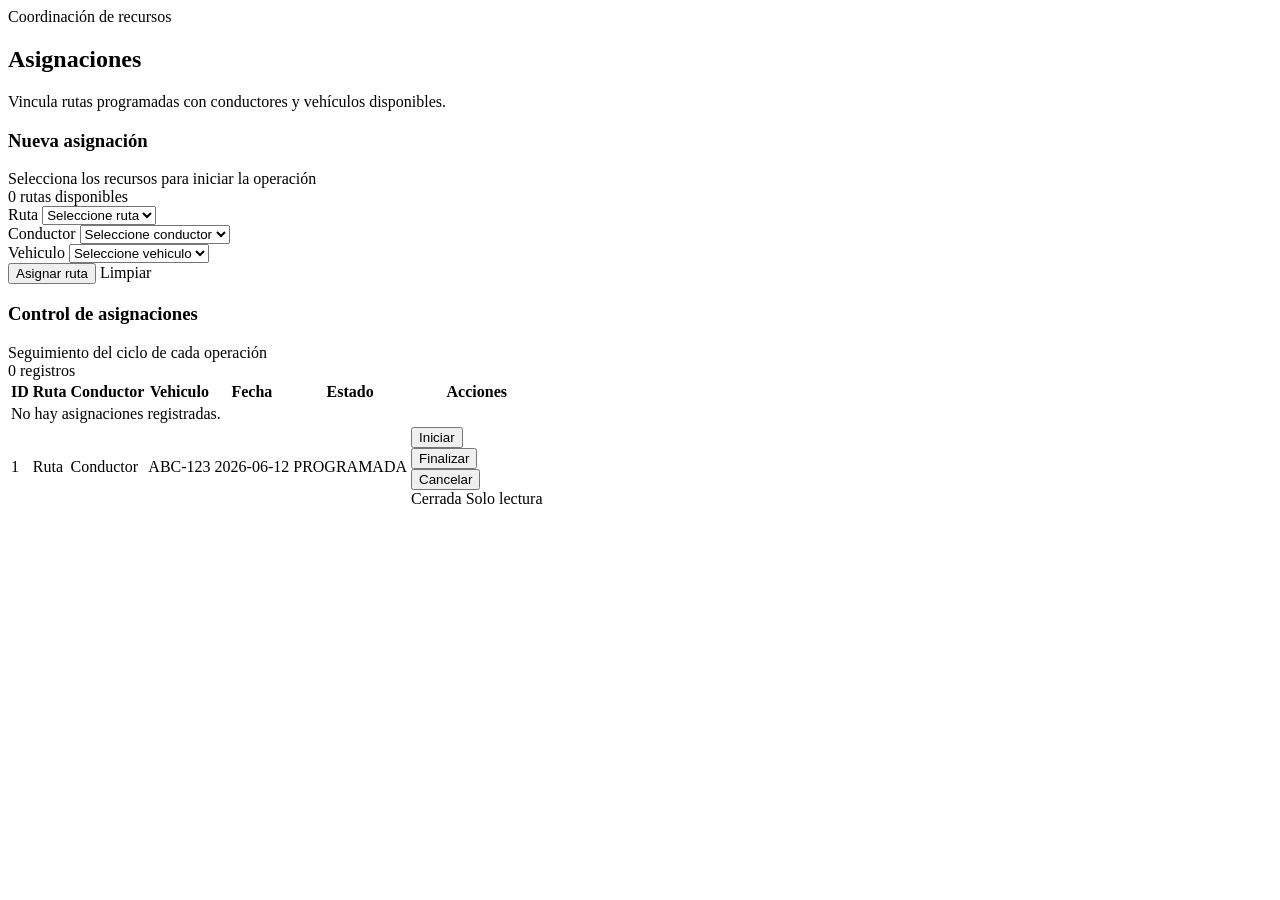
<file: src/main/resources/templates/asignaciones/index.html>
<!DOCTYPE html>
<html lang="es" xmlns:th="http://www.thymeleaf.org">
<head th:replace="~{fragments/layout :: head(${pageTitle})}"></head>
<body>
<div th:replace="~{fragments/layout :: app(${activeMenu}, ${pageTitle}, ~{::main})}">
    <main class="content-wrapper">
        <section class="page-heading">
            <div>
                <span class="page-kicker"><i class="bi bi-calendar2-check"></i> Coordinación de recursos</span>
                <h2>Asignaciones</h2>
                <p>Vincula rutas programadas con conductores y vehículos disponibles.</p>
            </div>
        </section>

        <div th:if="${success}" class="alert alert-success" th:text="${success}"></div>
        <div th:if="${error}" class="alert alert-danger" th:text="${error}"></div>

        <section class="panel-card form-panel" th:if="${rolSesion == 'ADMIN'}">
            <div class="panel-heading">
                <div><h3>Nueva asignación</h3><span>Selecciona los recursos para iniciar la operación</span></div>
                <span class="record-count" th:text="${#lists.size(rutasDisponibles)} + ' rutas disponibles'">0 rutas disponibles</span>
            </div>

            <form method="post" th:object="${asignacionForm}" th:action="@{/asignaciones}">
                <input type="hidden" th:name="${_csrf.parameterName}" th:value="${_csrf.token}">

                <div class="row g-3">
                    <div class="col-md-4">
                        <label for="idRuta" class="form-label">Ruta</label>
                        <select id="idRuta" class="form-select" th:field="*{idRuta}">
                            <option value="">Seleccione ruta</option>
                            <option th:each="ruta : ${rutasDisponibles}"
                                    th:value="${ruta.idRuta}"
                                    th:text="${ruta.origen + ' -> ' + ruta.destino + ' (' + ruta.fechaProgramada + ')'}">
                                Ruta
                            </option>
                        </select>
                    </div>
                    <div class="col-md-4">
                        <label for="idConductor" class="form-label">Conductor</label>
                        <select id="idConductor" class="form-select" th:field="*{idConductor}">
                            <option value="">Seleccione conductor</option>
                            <option th:each="conductor : ${conductoresDisponibles}"
                                    th:value="${conductor.idConductor}"
                                    th:text="${conductor.nombres + ' ' + conductor.apellidos + ' - ' + conductor.dni}">
                                Conductor
                            </option>
                        </select>
                    </div>
                    <div class="col-md-4">
                        <label for="idVehiculo" class="form-label">Vehiculo</label>
                        <select id="idVehiculo" class="form-select" th:field="*{idVehiculo}">
                            <option value="">Seleccione vehiculo</option>
                            <option th:each="vehiculo : ${vehiculosDisponibles}"
                                    th:value="${vehiculo.idVehiculo}"
                                    th:text="${vehiculo.placa + ' - ' + vehiculo.marca + ' ' + vehiculo.modelo}">
                                Vehiculo
                            </option>
                        </select>
                    </div>
                </div>

                <div class="form-actions">
                    <button type="submit" class="btn btn-primary"><i class="bi bi-calendar2-check"></i> Asignar ruta</button>
                    <a th:href="@{/asignaciones}" class="btn btn-outline-secondary"><i class="bi bi-arrow-counterclockwise"></i> Limpiar</a>
                </div>
            </form>
        </section>

        <section class="panel-card table-panel assignment-table">
            <div class="panel-heading">
                <div><h3>Control de asignaciones</h3><span>Seguimiento del ciclo de cada operación</span></div>
                <span class="record-count" th:text="${#lists.size(asignaciones)} + ' registros'">0 registros</span>
            </div>

            <div class="table-responsive">
                <table class="table align-middle">
                    <thead>
                    <tr>
                        <th>ID</th>
                        <th>Ruta</th>
                        <th>Conductor</th>
                        <th>Vehiculo</th>
                        <th>Fecha</th>
                        <th>Estado</th>
                        <th>Acciones</th>
                    </tr>
                    </thead>
                    <tbody>
                    <tr th:if="${#lists.isEmpty(asignaciones)}">
                        <td colspan="7" class="text-center text-muted py-4">No hay asignaciones registradas.</td>
                    </tr>
                    <tr th:each="asignacion : ${asignaciones}">
                        <td th:text="${asignacion.idAsignacion}">1</td>
                        <td th:text="${asignacion.ruta.origen + ' -> ' + asignacion.ruta.destino}">Ruta</td>
                        <td th:text="${asignacion.conductor.nombres + ' ' + asignacion.conductor.apellidos}">Conductor</td>
                        <td th:text="${asignacion.vehiculo.placa}">ABC-123</td>
                        <td th:text="${asignacion.fechaAsignacion}">2026-06-12</td>
                        <td>
                            <span th:class="${asignacion.estado.name() == 'PROGRAMADA' ? 'status status-warning' : (asignacion.estado.name() == 'EN_CURSO' ? 'status status-info' : (asignacion.estado.name() == 'FINALIZADA' ? 'status status-success' : 'status status-danger'))}"
                                  th:text="${asignacion.estado}">
                                PROGRAMADA
                            </span>
                        </td>
                        <td>
                            <div class="action-group">
                                <form th:if="${rolSesion == 'ADMIN' and asignacion.estado.name() == 'PROGRAMADA'}"
                                      th:action="@{/asignaciones/{id}/estado(id=${asignacion.idAsignacion})}"
                                      method="post">
                                    <input type="hidden" th:name="${_csrf.parameterName}" th:value="${_csrf.token}">
                                    <input type="hidden" name="estado" value="EN_CURSO">
                                    <button type="submit" class="btn btn-outline-primary btn-sm"><i class="bi bi-play-fill"></i> Iniciar</button>
                                </form>
                                <form th:if="${rolSesion == 'ADMIN' and asignacion.estado.name() == 'EN_CURSO'}"
                                      th:action="@{/asignaciones/{id}/estado(id=${asignacion.idAsignacion})}"
                                      method="post">
                                    <input type="hidden" th:name="${_csrf.parameterName}" th:value="${_csrf.token}">
                                    <input type="hidden" name="estado" value="FINALIZADA">
                                    <button type="submit" class="btn btn-outline-success btn-sm"><i class="bi bi-check2"></i> Finalizar</button>
                                </form>
                                <form th:if="${rolSesion == 'ADMIN' and (asignacion.estado.name() == 'PROGRAMADA' or asignacion.estado.name() == 'EN_CURSO')}"
                                      th:action="@{/asignaciones/{id}/estado(id=${asignacion.idAsignacion})}"
                                      method="post">
                                    <input type="hidden" th:name="${_csrf.parameterName}" th:value="${_csrf.token}">
                                    <input type="hidden" name="estado" value="CANCELADA">
                                    <button type="submit" class="btn btn-outline-danger btn-sm"><i class="bi bi-x"></i> Cancelar</button>
                                </form>
                                <span th:if="${asignacion.estado.name() == 'FINALIZADA' or asignacion.estado.name() == 'CANCELADA'}"
                                      class="text-muted small">
                                    Cerrada
                                </span>
                                <span th:if="${rolSesion != 'ADMIN' and (asignacion.estado.name() == 'PROGRAMADA' or asignacion.estado.name() == 'EN_CURSO')}"
                                      class="text-muted small">Solo lectura</span>
                            </div>
                        </td>
                    </tr>
                    </tbody>
                </table>
            </div>
        </section>
    </main>
</div>
</body>
</html>
</file>
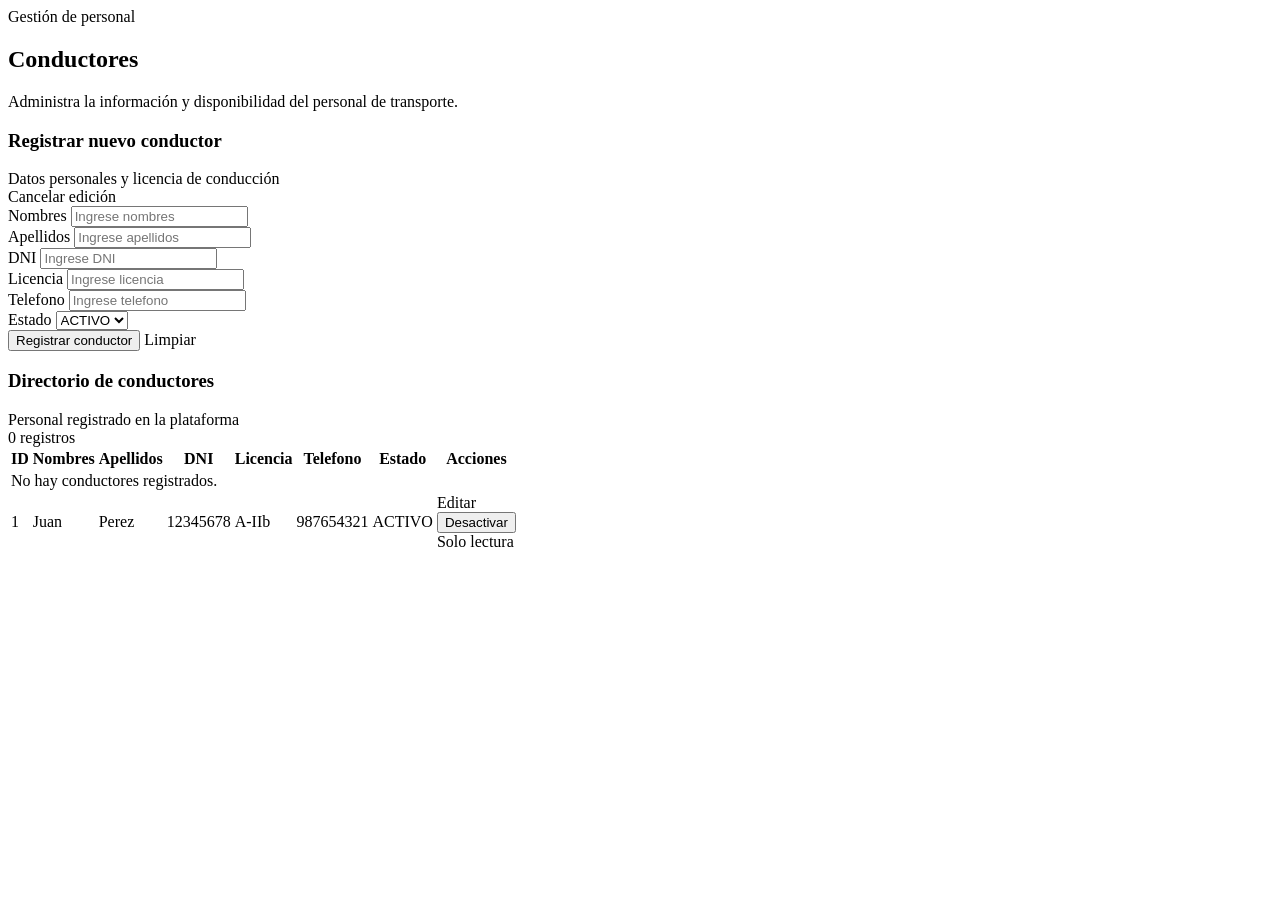
<file: src/main/resources/templates/conductores/index.html>
<!DOCTYPE html>
<html lang="es" xmlns:th="http://www.thymeleaf.org">
<head th:replace="~{fragments/layout :: head(${pageTitle})}"></head>
<body>
<div th:replace="~{fragments/layout :: app(${activeMenu}, ${pageTitle}, ~{::main})}">
    <main class="content-wrapper">
        <section class="page-heading">
            <div>
                <span class="page-kicker"><i class="bi bi-person-badge"></i> Gestión de personal</span>
                <h2>Conductores</h2>
                <p>Administra la información y disponibilidad del personal de transporte.</p>
            </div>
        </section>

        <div th:if="${success}" class="alert alert-success" th:text="${success}"></div>
        <div th:if="${error}" class="alert alert-danger" th:text="${error}"></div>

        <section class="panel-card form-panel" th:if="${rolSesion == 'ADMIN'}">
            <div class="panel-heading">
                <div>
                    <h3 th:text="${conductorForm.idConductor == null ? 'Registrar nuevo conductor' : 'Editar conductor'}">Registrar nuevo conductor</h3>
                    <span>Datos personales y licencia de conducción</span>
                </div>
                <a th:if="${conductorForm.idConductor != null}" th:href="@{/conductores}" class="btn btn-outline-secondary btn-sm">
                    <i class="bi bi-x-lg"></i> Cancelar edición
                </a>
            </div>

            <form method="post"
                  th:object="${conductorForm}"
                  th:action="${conductorForm.idConductor == null} ? @{/conductores} : @{/conductores/{id}(id=${conductorForm.idConductor})}">
                <input type="hidden" th:name="${_csrf.parameterName}" th:value="${_csrf.token}">
                <input type="hidden" th:field="*{idConductor}">

                <div class="row g-3">
                    <div class="col-md-6">
                        <label for="nombres" class="form-label">Nombres</label>
                        <input id="nombres" type="text" class="form-control" th:field="*{nombres}" placeholder="Ingrese nombres">
                    </div>
                    <div class="col-md-6">
                        <label for="apellidos" class="form-label">Apellidos</label>
                        <input id="apellidos" type="text" class="form-control" th:field="*{apellidos}" placeholder="Ingrese apellidos">
                    </div>
                    <div class="col-md-6">
                        <label for="dni" class="form-label">DNI</label>
                        <input id="dni" type="text" class="form-control" th:field="*{dni}" placeholder="Ingrese DNI">
                    </div>
                    <div class="col-md-6">
                        <label for="licencia" class="form-label">Licencia</label>
                        <input id="licencia" type="text" class="form-control" th:field="*{licencia}" placeholder="Ingrese licencia">
                    </div>
                    <div class="col-md-6">
                        <label for="telefono" class="form-label">Telefono</label>
                        <input id="telefono" type="text" class="form-control" th:field="*{telefono}" placeholder="Ingrese telefono">
                    </div>
                    <div class="col-md-6">
                        <label for="estado" class="form-label">Estado</label>
                        <select id="estado" class="form-select" th:field="*{estado}">
                            <option th:each="estadoItem : ${estados}"
                                    th:value="${estadoItem}"
                                    th:text="${estadoItem}">
                                ACTIVO
                            </option>
                        </select>
                    </div>
                </div>

                <div class="form-actions">
                    <button type="submit" class="btn btn-primary">
                        <i class="bi bi-check2-circle"></i>
                        <span th:text="${conductorForm.idConductor == null ? 'Registrar conductor' : 'Guardar cambios'}">
                            Registrar conductor
                        </span>
                    </button>
                    <a th:href="@{/conductores}" class="btn btn-outline-secondary"><i class="bi bi-arrow-counterclockwise"></i> Limpiar</a>
                </div>
            </form>
        </section>

        <section class="panel-card table-panel">
            <div class="panel-heading">
                <div><h3>Directorio de conductores</h3><span>Personal registrado en la plataforma</span></div>
                <span class="record-count" th:text="${#lists.size(conductores)} + ' registros'">0 registros</span>
            </div>

            <div class="table-responsive">
                <table class="table align-middle">
                    <thead>
                    <tr>
                        <th>ID</th>
                        <th>Nombres</th>
                        <th>Apellidos</th>
                        <th>DNI</th>
                        <th>Licencia</th>
                        <th>Telefono</th>
                        <th>Estado</th>
                        <th>Acciones</th>
                    </tr>
                    </thead>
                    <tbody>
                    <tr th:if="${#lists.isEmpty(conductores)}">
                        <td colspan="8" class="text-center text-muted py-4">No hay conductores registrados.</td>
                    </tr>
                    <tr th:each="conductor : ${conductores}">
                        <td th:text="${conductor.idConductor}">1</td>
                        <td th:text="${conductor.nombres}">Juan</td>
                        <td th:text="${conductor.apellidos}">Perez</td>
                        <td th:text="${conductor.dni}">12345678</td>
                        <td th:text="${conductor.licencia}">A-IIb</td>
                        <td th:text="${conductor.telefono ?: '-'}">987654321</td>
                        <td>
                            <span th:class="${conductor.estado.name() == 'ACTIVO' ? 'status status-success' : 'status status-danger'}"
                                  th:text="${conductor.estado}">
                                ACTIVO
                            </span>
                        </td>
                        <td>
                            <div class="action-group" th:if="${rolSesion == 'ADMIN'}">
                                <a th:href="@{/conductores/{id}/editar(id=${conductor.idConductor})}" class="btn btn-outline-primary btn-sm">
                                    <i class="bi bi-pencil"></i> Editar
                                </a>
                                <form th:action="@{/conductores/{id}/estado(id=${conductor.idConductor})}" method="post">
                                    <input type="hidden" th:name="${_csrf.parameterName}" th:value="${_csrf.token}">
                                    <input type="hidden"
                                           name="estado"
                                           th:value="${conductor.estado.name() == 'ACTIVO' ? 'INACTIVO' : 'ACTIVO'}">
                                    <button type="submit"
                                            th:class="${conductor.estado.name() == 'ACTIVO' ? 'btn btn-outline-danger btn-sm' : 'btn btn-outline-success btn-sm'}"
                                            th:text="${conductor.estado.name() == 'ACTIVO' ? 'Desactivar' : 'Activar'}">
                                        Desactivar
                                    </button>
                                </form>
                            </div>
                            <span th:unless="${rolSesion == 'ADMIN'}" class="text-muted">Solo lectura</span>
                        </td>
                    </tr>
                    </tbody>
                </table>
            </div>
        </section>
    </main>
</div>
</body>
</html>
</file>
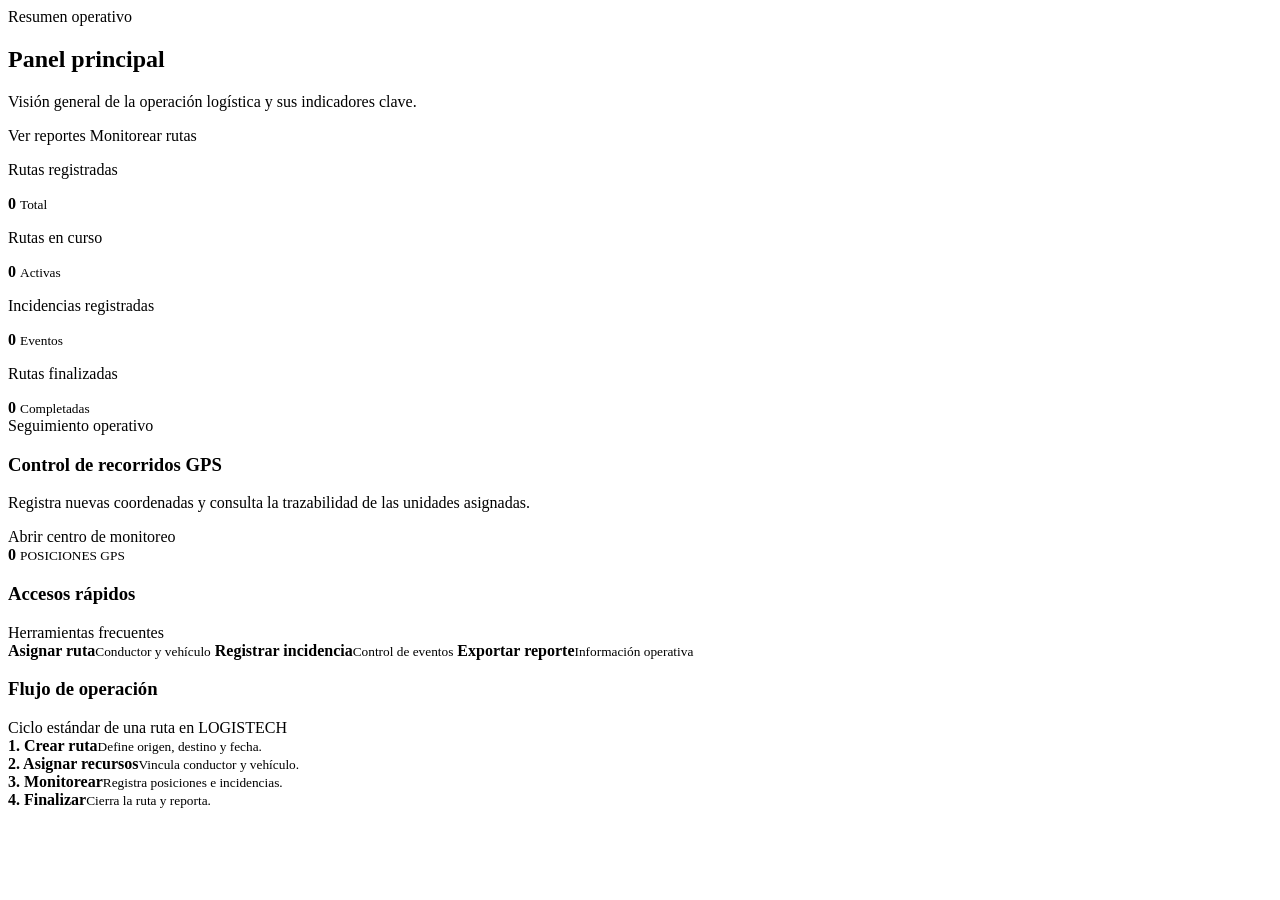
<file: src/main/resources/templates/dashboard/index.html>
<!DOCTYPE html>
<html lang="es" xmlns:th="http://www.thymeleaf.org">
<head th:replace="~{fragments/layout :: head(${pageTitle})}"></head>
<body>
<div th:replace="~{fragments/layout :: app(${activeMenu}, ${pageTitle}, ~{::main})}">
    <main class="content-wrapper">
        <section class="page-heading">
            <div>
                <span class="page-kicker"><i class="bi bi-grid-1x2-fill"></i> Resumen operativo</span>
                <h2>Panel principal</h2>
                <p>Visión general de la operación logística y sus indicadores clave.</p>
            </div>
            <div class="heading-actions">
                <a th:href="@{/reportes}" class="btn btn-outline-secondary"><i class="bi bi-bar-chart-line"></i> Ver reportes</a>
                <a th:href="@{/recorridos}" class="btn btn-primary"><i class="bi bi-crosshair"></i> Monitorear rutas</a>
            </div>
        </section>

        <section class="metric-grid" aria-label="Indicadores operativos">
            <article class="metric-card metric-info">
                <span class="metric-icon"><i class="bi bi-signpost-split"></i></span>
                <p>Rutas registradas</p>
                <strong th:text="${resumen.rutasRegistradas()}">0</strong>
                <small>Total</small>
            </article>
            <article class="metric-card metric-warning">
                <span class="metric-icon"><i class="bi bi-truck"></i></span>
                <p>Rutas en curso</p>
                <strong th:text="${resumen.rutasEnCurso()}">0</strong>
                <small>Activas</small>
            </article>
            <article class="metric-card metric-danger">
                <span class="metric-icon"><i class="bi bi-exclamation-triangle"></i></span>
                <p>Incidencias registradas</p>
                <strong th:text="${resumen.incidenciasRegistradas()}">0</strong>
                <small>Eventos</small>
            </article>
            <article class="metric-card metric-success">
                <span class="metric-icon"><i class="bi bi-check2-circle"></i></span>
                <p>Rutas finalizadas</p>
                <strong th:text="${resumen.rutasFinalizadas()}">0</strong>
                <small>Completadas</small>
            </article>
        </section>

        <section class="dashboard-grid">
            <article class="operations-card">
                <div class="operations-copy">
                    <span class="operations-label"><span class="live-dot"></span> Seguimiento operativo</span>
                    <h3>Control de recorridos GPS</h3>
                    <p>Registra nuevas coordenadas y consulta la trazabilidad de las unidades asignadas.</p>
                    <a th:href="@{/recorridos}" class="btn btn-light">Abrir centro de monitoreo <i class="bi bi-arrow-right"></i></a>
                </div>
                <div class="gps-counter">
                    <span><i class="bi bi-broadcast-pin"></i></span>
                    <strong th:text="${resumen.gpsRegistrados()}">0</strong>
                    <small>POSICIONES GPS</small>
                </div>
            </article>

            <article class="panel-card quick-panel">
                <div class="panel-heading">
                    <div>
                        <h3>Accesos rápidos</h3>
                        <span>Herramientas frecuentes</span>
                    </div>
                    <span class="heading-icon"><i class="bi bi-lightning-charge"></i></span>
                </div>
                <div class="quick-actions">
                    <a th:href="@{/asignaciones}"><i class="bi bi-calendar2-check"></i><span><strong>Asignar ruta</strong><small>Conductor y vehículo</small></span><i class="bi bi-chevron-right"></i></a>
                    <a th:href="@{/incidencias}"><i class="bi bi-exclamation-diamond"></i><span><strong>Registrar incidencia</strong><small>Control de eventos</small></span><i class="bi bi-chevron-right"></i></a>
                    <a th:href="@{/reportes}"><i class="bi bi-file-earmark-spreadsheet"></i><span><strong>Exportar reporte</strong><small>Información operativa</small></span><i class="bi bi-chevron-right"></i></a>
                </div>
            </article>
        </section>

        <section class="panel-card process-panel">
            <div class="panel-heading">
                <div>
                    <h3>Flujo de operación</h3>
                    <span>Ciclo estándar de una ruta en LOGISTECH</span>
                </div>
                <span class="heading-icon"><i class="bi bi-diagram-3"></i></span>
            </div>
            <div class="process-flow">
                <div><span><i class="bi bi-signpost-split"></i></span><strong>1. Crear ruta</strong><small>Define origen, destino y fecha.</small></div>
                <i class="bi bi-arrow-right process-arrow"></i>
                <div><span><i class="bi bi-person-check"></i></span><strong>2. Asignar recursos</strong><small>Vincula conductor y vehículo.</small></div>
                <i class="bi bi-arrow-right process-arrow"></i>
                <div><span><i class="bi bi-crosshair"></i></span><strong>3. Monitorear</strong><small>Registra posiciones e incidencias.</small></div>
                <i class="bi bi-arrow-right process-arrow"></i>
                <div><span><i class="bi bi-check2-circle"></i></span><strong>4. Finalizar</strong><small>Cierra la ruta y reporta.</small></div>
            </div>
        </section>
    </main>
</div>
</body>
</html>
</file>
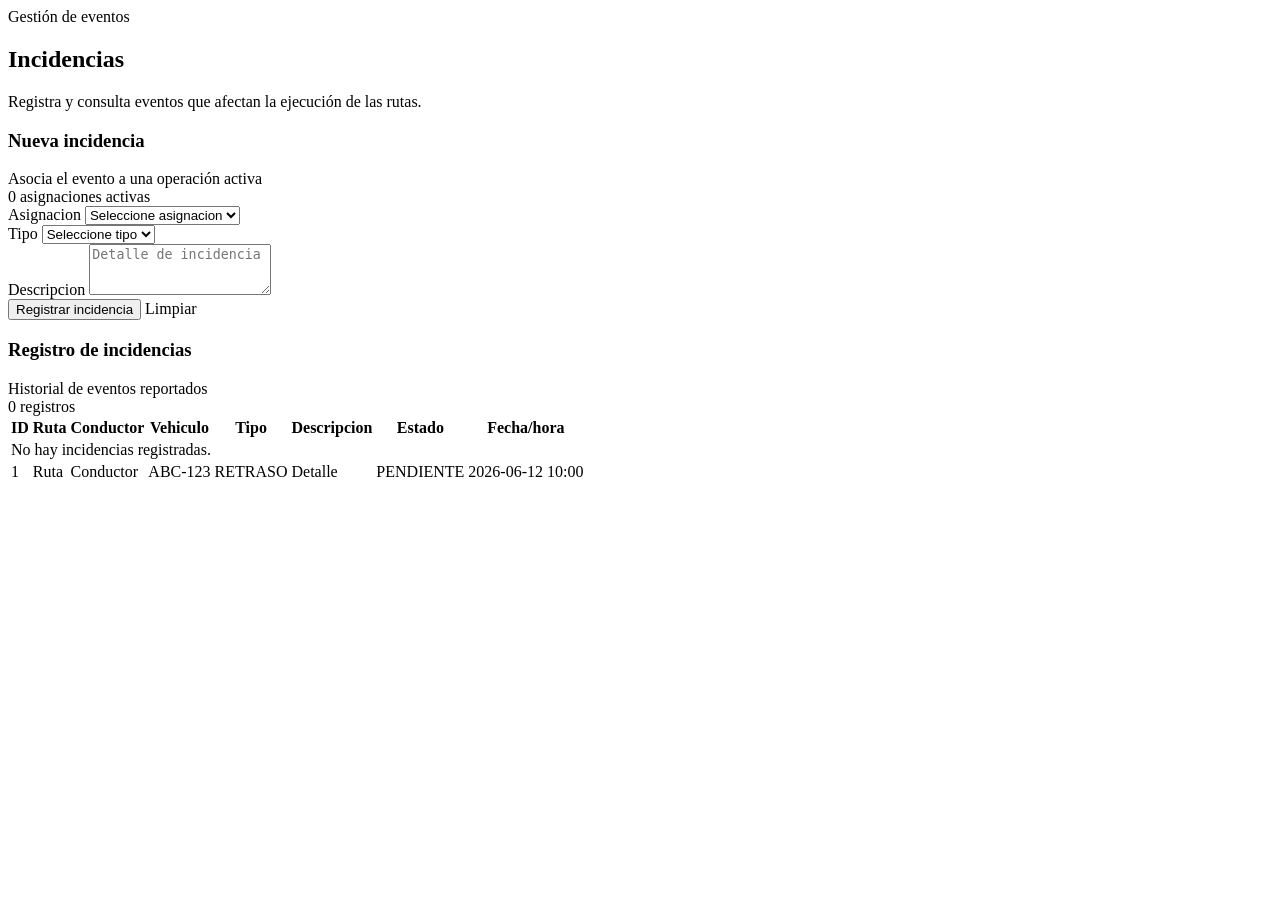
<file: src/main/resources/templates/incidencias/index.html>
<!DOCTYPE html>
<html lang="es" xmlns:th="http://www.thymeleaf.org">
<head th:replace="~{fragments/layout :: head(${pageTitle})}"></head>
<body>
<div th:replace="~{fragments/layout :: app(${activeMenu}, ${pageTitle}, ~{::main})}">
    <main class="content-wrapper">
        <section class="page-heading">
            <div>
                <span class="page-kicker"><i class="bi bi-exclamation-triangle"></i> Gestión de eventos</span>
                <h2>Incidencias</h2>
                <p>Registra y consulta eventos que afectan la ejecución de las rutas.</p>
            </div>
        </section>

        <div th:if="${success}" class="alert alert-success" th:text="${success}"></div>
        <div th:if="${error}" class="alert alert-danger" th:text="${error}"></div>

        <section class="panel-card form-panel">
            <div class="panel-heading">
                <div><h3>Nueva incidencia</h3><span>Asocia el evento a una operación activa</span></div>
                <span class="record-count" th:text="${#lists.size(asignacionesControl)} + ' asignaciones activas'">0 asignaciones activas</span>
            </div>

            <form method="post" th:object="${incidenciaForm}" th:action="@{/incidencias}">
                <input type="hidden" th:name="${_csrf.parameterName}" th:value="${_csrf.token}">

                <div class="row g-3">
                    <div class="col-md-6">
                        <label for="idAsignacion" class="form-label">Asignacion</label>
                        <select id="idAsignacion" class="form-select" th:field="*{idAsignacion}">
                            <option value="">Seleccione asignacion</option>
                            <option th:each="asignacion : ${asignacionesControl}"
                                    th:value="${asignacion.idAsignacion}"
                                    th:text="${asignacion.ruta.origen + ' -> ' + asignacion.ruta.destino + ' | ' + asignacion.vehiculo.placa}">
                                Asignacion
                            </option>
                        </select>
                    </div>
                    <div class="col-md-6">
                        <label for="tipo" class="form-label">Tipo</label>
                        <select id="tipo" class="form-select" th:field="*{tipo}">
                            <option value="">Seleccione tipo</option>
                            <option th:each="tipoItem : ${tiposIncidencia}"
                                    th:value="${tipoItem}"
                                    th:text="${tipoItem}">
                                RETRASO
                            </option>
                        </select>
                    </div>
                    <div class="col-12">
                        <label for="descripcion" class="form-label">Descripcion</label>
                        <textarea id="descripcion" class="form-control" rows="3"
                                  th:field="*{descripcion}" placeholder="Detalle de incidencia"></textarea>
                    </div>
                </div>

                <div class="form-actions">
                    <button type="submit" class="btn btn-primary"><i class="bi bi-exclamation-diamond"></i> Registrar incidencia</button>
                    <a th:href="@{/incidencias}" class="btn btn-outline-secondary"><i class="bi bi-arrow-counterclockwise"></i> Limpiar</a>
                </div>
            </form>
        </section>

        <section class="panel-card table-panel incidence-table">
            <div class="panel-heading">
                <div><h3>Registro de incidencias</h3><span>Historial de eventos reportados</span></div>
                <span class="record-count" th:text="${#lists.size(incidencias)} + ' registros'">0 registros</span>
            </div>

            <div class="table-responsive">
                <table class="table align-middle">
                    <thead>
                    <tr>
                        <th>ID</th>
                        <th>Ruta</th>
                        <th>Conductor</th>
                        <th>Vehiculo</th>
                        <th>Tipo</th>
                        <th>Descripcion</th>
                        <th>Estado</th>
                        <th>Fecha/hora</th>
                    </tr>
                    </thead>
                    <tbody>
                    <tr th:if="${#lists.isEmpty(incidencias)}">
                        <td colspan="8" class="text-center text-muted py-4">No hay incidencias registradas.</td>
                    </tr>
                    <tr th:each="incidencia : ${incidencias}">
                        <td th:text="${incidencia.idIncidencia}">1</td>
                        <td th:text="${incidencia.asignacion.ruta.origen + ' -> ' + incidencia.asignacion.ruta.destino}">Ruta</td>
                        <td th:text="${incidencia.asignacion.conductor.nombres + ' ' + incidencia.asignacion.conductor.apellidos}">Conductor</td>
                        <td th:text="${incidencia.asignacion.vehiculo.placa}">ABC-123</td>
                        <td th:text="${incidencia.tipo}">RETRASO</td>
                        <td th:text="${incidencia.descripcion ?: '-'}">Detalle</td>
                        <td>
                            <span th:class="${incidencia.estado.name() == 'RESUELTA' ? 'status status-success' : (incidencia.estado.name() == 'EN_REVISION' ? 'status status-info' : 'status status-warning')}"
                                  th:text="${incidencia.estado}">
                                PENDIENTE
                            </span>
                        </td>
                        <td th:text="${#temporals.format(incidencia.fechaHora, 'yyyy-MM-dd HH:mm')}">2026-06-12 10:00</td>
                    </tr>
                    </tbody>
                </table>
            </div>
        </section>
    </main>
</div>
</body>
</html>
</file>
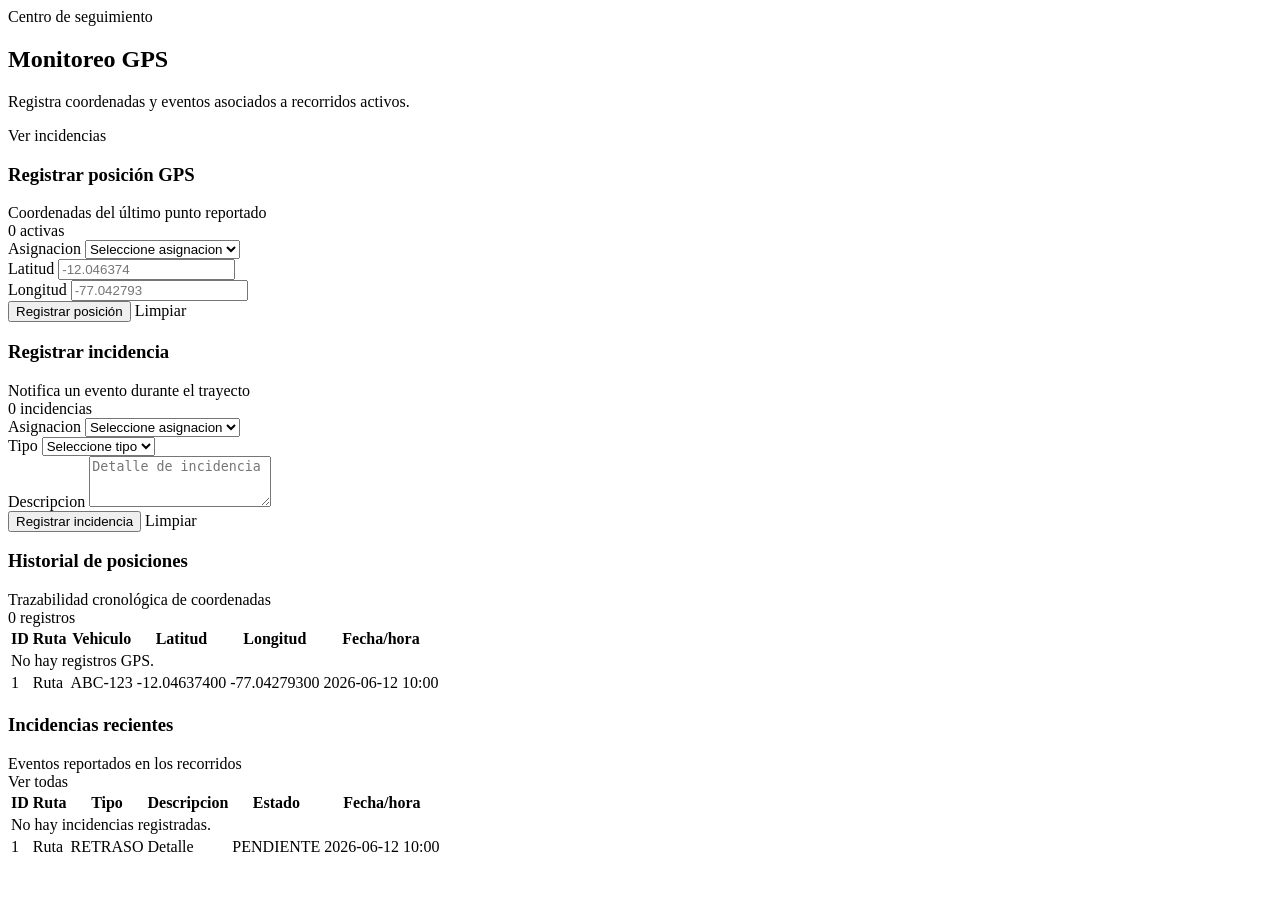
<file: src/main/resources/templates/recorridos/index.html>
<!DOCTYPE html>
<html lang="es" xmlns:th="http://www.thymeleaf.org">
<head th:replace="~{fragments/layout :: head(${pageTitle})}"></head>
<body>
<div th:replace="~{fragments/layout :: app(${activeMenu}, ${pageTitle}, ~{::main})}">
    <main class="content-wrapper">
        <section class="page-heading">
            <div>
                <span class="page-kicker"><i class="bi bi-crosshair"></i> Centro de seguimiento</span>
                <h2>Monitoreo GPS</h2>
                <p>Registra coordenadas y eventos asociados a recorridos activos.</p>
            </div>
            <div class="heading-actions">
                <a th:href="@{/incidencias}" class="btn btn-outline-secondary"><i class="bi bi-exclamation-triangle"></i> Ver incidencias</a>
            </div>
        </section>

        <div th:if="${success}" class="alert alert-success" th:text="${success}"></div>
        <div th:if="${error}" class="alert alert-danger" th:text="${error}"></div>

        <div class="control-grid">
            <section class="panel-card form-panel">
                <div class="panel-heading">
                    <div><h3>Registrar posición GPS</h3><span>Coordenadas del último punto reportado</span></div>
                    <span class="record-count" th:text="${#lists.size(asignacionesControl)} + ' activas'">0 activas</span>
                </div>

                <form method="post" th:object="${gpsForm}" th:action="@{/recorridos/gps}">
                    <input type="hidden" th:name="${_csrf.parameterName}" th:value="${_csrf.token}">

                    <div class="row g-3">
                        <div class="col-12">
                            <label for="idAsignacionGps" class="form-label">Asignacion</label>
                            <select id="idAsignacionGps" class="form-select" th:field="*{idAsignacion}">
                                <option value="">Seleccione asignacion</option>
                                <option th:each="asignacion : ${asignacionesControl}"
                                        th:value="${asignacion.idAsignacion}"
                                        th:text="${asignacion.ruta.origen + ' -> ' + asignacion.ruta.destino + ' | ' + asignacion.vehiculo.placa}">
                                    Asignacion
                                </option>
                            </select>
                        </div>
                        <div class="col-md-6">
                            <label for="latitud" class="form-label">Latitud</label>
                            <input id="latitud" type="number" step="0.00000001" class="form-control"
                                   th:field="*{latitud}" placeholder="-12.046374">
                        </div>
                        <div class="col-md-6">
                            <label for="longitud" class="form-label">Longitud</label>
                            <input id="longitud" type="number" step="0.00000001" class="form-control"
                                   th:field="*{longitud}" placeholder="-77.042793">
                        </div>
                    </div>

                    <div class="form-actions">
                        <button type="submit" class="btn btn-primary"><i class="bi bi-geo-alt"></i> Registrar posición</button>
                        <a th:href="@{/recorridos}" class="btn btn-outline-secondary"><i class="bi bi-arrow-counterclockwise"></i> Limpiar</a>
                    </div>
                </form>
            </section>

            <section class="panel-card form-panel">
                <div class="panel-heading">
                    <div><h3>Registrar incidencia</h3><span>Notifica un evento durante el trayecto</span></div>
                    <span class="record-count" th:text="${#lists.size(incidencias)} + ' incidencias'">0 incidencias</span>
                </div>

                <form method="post" th:object="${incidenciaForm}" th:action="@{/recorridos/incidencias}">
                    <input type="hidden" th:name="${_csrf.parameterName}" th:value="${_csrf.token}">

                    <div class="row g-3">
                        <div class="col-12">
                            <label for="idAsignacionIncidencia" class="form-label">Asignacion</label>
                            <select id="idAsignacionIncidencia" class="form-select" th:field="*{idAsignacion}">
                                <option value="">Seleccione asignacion</option>
                                <option th:each="asignacion : ${asignacionesControl}"
                                        th:value="${asignacion.idAsignacion}"
                                        th:text="${asignacion.ruta.origen + ' -> ' + asignacion.ruta.destino + ' | ' + asignacion.conductor.nombres + ' ' + asignacion.conductor.apellidos}">
                                    Asignacion
                                </option>
                            </select>
                        </div>
                        <div class="col-12">
                            <label for="tipo" class="form-label">Tipo</label>
                            <select id="tipo" class="form-select" th:field="*{tipo}">
                                <option value="">Seleccione tipo</option>
                                <option th:each="tipoItem : ${tiposIncidencia}"
                                        th:value="${tipoItem}"
                                        th:text="${tipoItem}">
                                    RETRASO
                                </option>
                            </select>
                        </div>
                        <div class="col-12">
                            <label for="descripcion" class="form-label">Descripcion</label>
                            <textarea id="descripcion" class="form-control" rows="3"
                                      th:field="*{descripcion}" placeholder="Detalle de incidencia"></textarea>
                        </div>
                    </div>

                    <div class="form-actions">
                        <button type="submit" class="btn btn-primary"><i class="bi bi-exclamation-diamond"></i> Registrar incidencia</button>
                        <a th:href="@{/recorridos}" class="btn btn-outline-secondary"><i class="bi bi-arrow-counterclockwise"></i> Limpiar</a>
                    </div>
                </form>
            </section>
        </div>

        <section class="panel-card table-panel gps-table">
            <div class="panel-heading">
                <div><h3>Historial de posiciones</h3><span>Trazabilidad cronológica de coordenadas</span></div>
                <span class="record-count" th:text="${#lists.size(registrosGps)} + ' registros'">0 registros</span>
            </div>

            <div class="table-responsive">
                <table class="table align-middle">
                    <thead>
                    <tr>
                        <th>ID</th>
                        <th>Ruta</th>
                        <th>Vehiculo</th>
                        <th>Latitud</th>
                        <th>Longitud</th>
                        <th>Fecha/hora</th>
                    </tr>
                    </thead>
                    <tbody>
                    <tr th:if="${#lists.isEmpty(registrosGps)}">
                        <td colspan="6" class="text-center text-muted py-4">No hay registros GPS.</td>
                    </tr>
                    <tr th:each="registro : ${registrosGps}">
                        <td th:text="${registro.idGps}">1</td>
                        <td th:text="${registro.asignacion.ruta.origen + ' -> ' + registro.asignacion.ruta.destino}">Ruta</td>
                        <td th:text="${registro.asignacion.vehiculo.placa}">ABC-123</td>
                        <td th:text="${registro.latitud}">-12.04637400</td>
                        <td th:text="${registro.longitud}">-77.04279300</td>
                        <td th:text="${#temporals.format(registro.fechaHora, 'yyyy-MM-dd HH:mm')}">2026-06-12 10:00</td>
                    </tr>
                    </tbody>
                </table>
            </div>
        </section>

        <section class="panel-card table-panel">
            <div class="panel-heading">
                <div><h3>Incidencias recientes</h3><span>Eventos reportados en los recorridos</span></div>
                <a th:href="@{/incidencias}" class="btn btn-outline-primary btn-sm">Ver todas <i class="bi bi-arrow-right"></i></a>
            </div>

            <div class="table-responsive">
                <table class="table align-middle">
                    <thead>
                    <tr>
                        <th>ID</th>
                        <th>Ruta</th>
                        <th>Tipo</th>
                        <th>Descripcion</th>
                        <th>Estado</th>
                        <th>Fecha/hora</th>
                    </tr>
                    </thead>
                    <tbody>
                    <tr th:if="${#lists.isEmpty(incidencias)}">
                        <td colspan="6" class="text-center text-muted py-4">No hay incidencias registradas.</td>
                    </tr>
                    <tr th:each="incidencia : ${incidencias}">
                        <td th:text="${incidencia.idIncidencia}">1</td>
                        <td th:text="${incidencia.asignacion.ruta.origen + ' -> ' + incidencia.asignacion.ruta.destino}">Ruta</td>
                        <td th:text="${incidencia.tipo}">RETRASO</td>
                        <td th:text="${incidencia.descripcion ?: '-'}">Detalle</td>
                        <td>
                            <span th:class="${incidencia.estado.name() == 'RESUELTA' ? 'status status-success' : (incidencia.estado.name() == 'EN_REVISION' ? 'status status-info' : 'status status-warning')}"
                                  th:text="${incidencia.estado}">
                                PENDIENTE
                            </span>
                        </td>
                        <td th:text="${#temporals.format(incidencia.fechaHora, 'yyyy-MM-dd HH:mm')}">2026-06-12 10:00</td>
                    </tr>
                    </tbody>
                </table>
            </div>
        </section>
    </main>
</div>
</body>
</html>
</file>
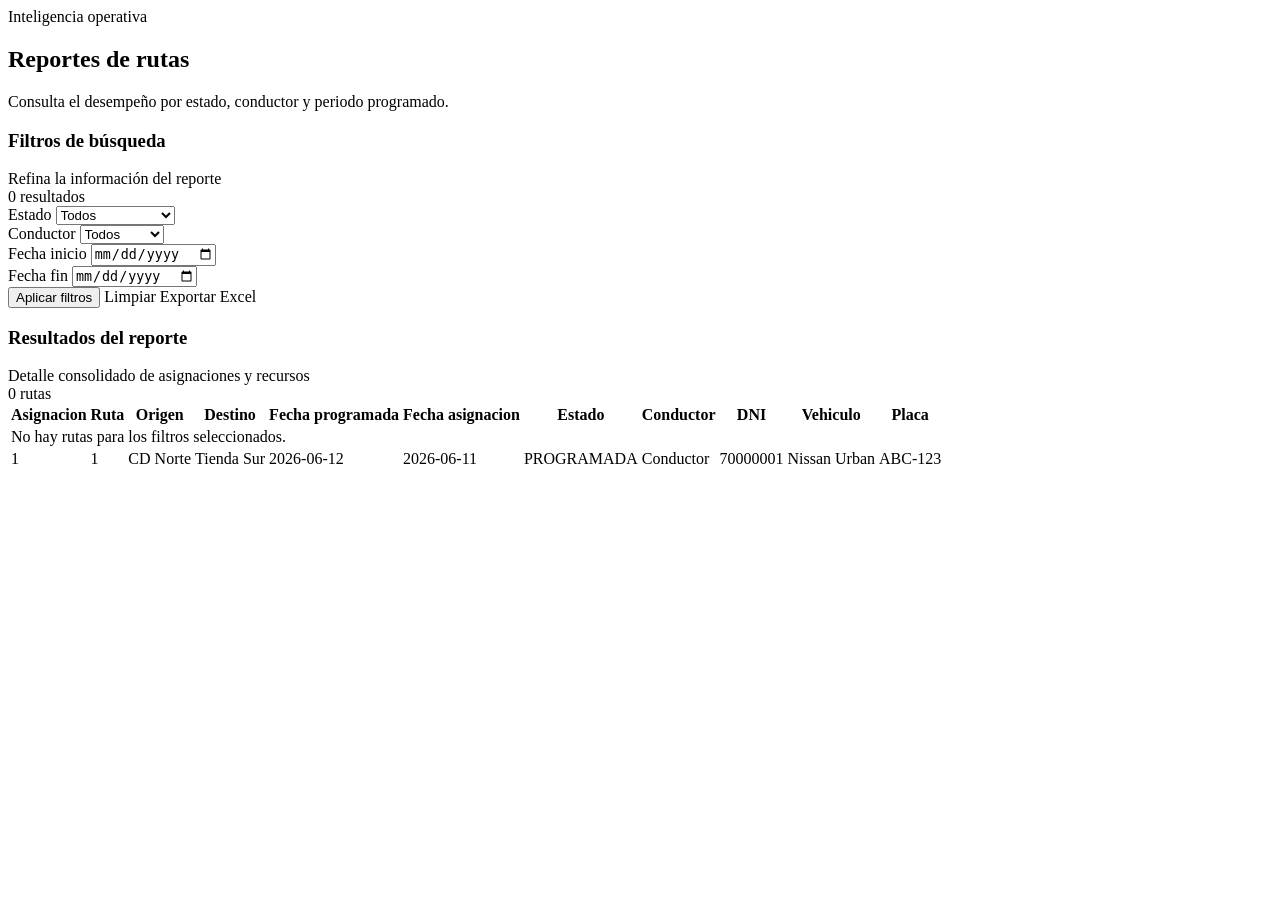
<file: src/main/resources/templates/reportes/index.html>
<!DOCTYPE html>
<html lang="es" xmlns:th="http://www.thymeleaf.org">
<head th:replace="~{fragments/layout :: head(${pageTitle})}"></head>
<body>
<div th:replace="~{fragments/layout :: app(${activeMenu}, ${pageTitle}, ~{::main})}">
    <main class="content-wrapper">
        <section class="page-heading">
            <div>
                <span class="page-kicker"><i class="bi bi-bar-chart-line"></i> Inteligencia operativa</span>
                <h2>Reportes de rutas</h2>
                <p>Consulta el desempeño por estado, conductor y periodo programado.</p>
            </div>
        </section>

        <div th:if="${error}" class="alert alert-danger" th:text="${error}"></div>

        <section class="panel-card form-panel">
            <div class="panel-heading">
                <div><h3>Filtros de búsqueda</h3><span>Refina la información del reporte</span></div>
                <span class="record-count" th:text="${#lists.size(filas)} + ' resultados'">0 resultados</span>
            </div>

            <form method="get" th:object="${filtro}" th:action="@{/reportes}">
                <div class="row g-3">
                    <div class="col-md-3">
                        <label for="estado" class="form-label">Estado</label>
                        <select id="estado" class="form-select" th:field="*{estado}">
                            <option value="">Todos</option>
                            <option th:each="estadoItem : ${estados}"
                                    th:value="${estadoItem}"
                                    th:text="${estadoItem}">
                                PROGRAMADA
                            </option>
                        </select>
                    </div>
                    <div class="col-md-3">
                        <label for="idConductor" class="form-label">Conductor</label>
                        <select id="idConductor" class="form-select" th:field="*{idConductor}">
                            <option value="">Todos</option>
                            <option th:each="conductor : ${conductores}"
                                    th:value="${conductor.idConductor}"
                                    th:text="${conductor.nombres + ' ' + conductor.apellidos + ' - ' + conductor.dni}">
                                Conductor
                            </option>
                        </select>
                    </div>
                    <div class="col-md-3">
                        <label for="fechaInicio" class="form-label">Fecha inicio</label>
                        <input id="fechaInicio" type="date" class="form-control" th:field="*{fechaInicio}">
                    </div>
                    <div class="col-md-3">
                        <label for="fechaFin" class="form-label">Fecha fin</label>
                        <input id="fechaFin" type="date" class="form-control" th:field="*{fechaFin}">
                    </div>
                </div>

                <div class="form-actions report-actions">
                    <button type="submit" class="btn btn-primary"><i class="bi bi-funnel"></i> Aplicar filtros</button>
                    <a th:href="@{/reportes}" class="btn btn-outline-secondary"><i class="bi bi-arrow-counterclockwise"></i> Limpiar</a>
                    <a class="btn btn-outline-success"
                       th:href="@{/reportes/exportar(estado=${filtro.estado}, idConductor=${filtro.idConductor}, fechaInicio=${filtro.fechaInicio}, fechaFin=${filtro.fechaFin})}">
                        <i class="bi bi-file-earmark-spreadsheet"></i> Exportar Excel
                    </a>
                </div>
            </form>
        </section>

        <section class="panel-card table-panel report-table">
            <div class="panel-heading">
                <div><h3>Resultados del reporte</h3><span>Detalle consolidado de asignaciones y recursos</span></div>
                <span class="record-count" th:text="${#lists.size(filas)} + ' rutas'">0 rutas</span>
            </div>

            <div class="table-responsive">
                <table class="table align-middle">
                    <thead>
                    <tr>
                        <th>Asignacion</th>
                        <th>Ruta</th>
                        <th>Origen</th>
                        <th>Destino</th>
                        <th>Fecha programada</th>
                        <th>Fecha asignacion</th>
                        <th>Estado</th>
                        <th>Conductor</th>
                        <th>DNI</th>
                        <th>Vehiculo</th>
                        <th>Placa</th>
                    </tr>
                    </thead>
                    <tbody>
                    <tr th:if="${#lists.isEmpty(filas)}">
                        <td colspan="11" class="text-center text-muted py-4">No hay rutas para los filtros seleccionados.</td>
                    </tr>
                    <tr th:each="fila : ${filas}">
                        <td th:text="${fila.idAsignacion}">1</td>
                        <td th:text="${fila.idRuta}">1</td>
                        <td th:text="${fila.origen}">CD Norte</td>
                        <td th:text="${fila.destino}">Tienda Sur</td>
                        <td th:text="${fila.fechaProgramada}">2026-06-12</td>
                        <td th:text="${fila.fechaAsignacion}">2026-06-11</td>
                        <td>
                            <span th:class="${fila.estado.name() == 'PROGRAMADA' ? 'status status-warning' : (fila.estado.name() == 'EN_CURSO' ? 'status status-info' : (fila.estado.name() == 'FINALIZADA' ? 'status status-success' : 'status status-danger'))}"
                                  th:text="${fila.estado}">
                                PROGRAMADA
                            </span>
                        </td>
                        <td th:text="${fila.conductor}">Conductor</td>
                        <td th:text="${fila.dniConductor}">70000001</td>
                        <td th:text="${fila.vehiculo}">Nissan Urban</td>
                        <td th:text="${fila.placa}">ABC-123</td>
                    </tr>
                    </tbody>
                </table>
            </div>
        </section>
    </main>
</div>
</body>
</html>
</file>
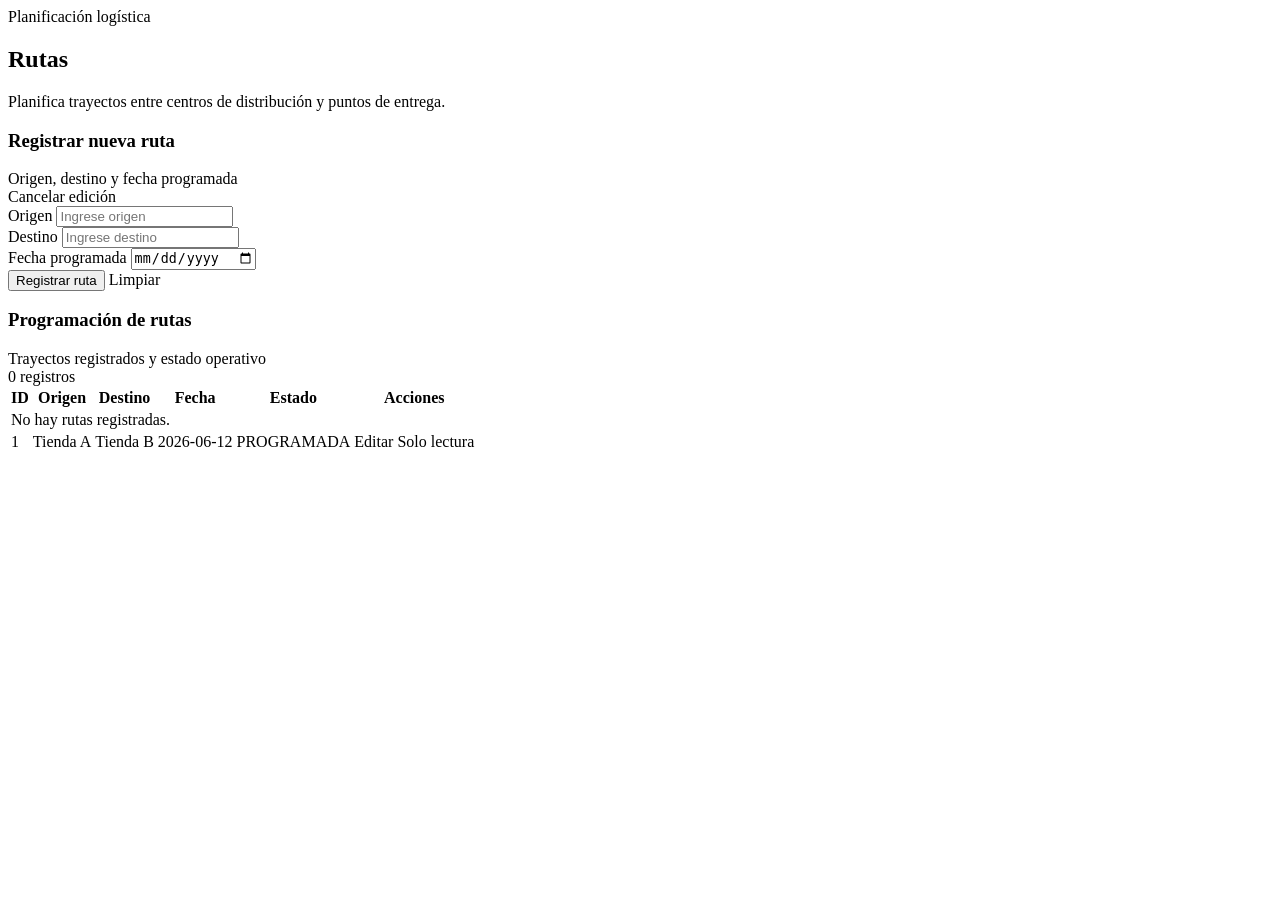
<file: src/main/resources/templates/rutas/index.html>
<!DOCTYPE html>
<html lang="es" xmlns:th="http://www.thymeleaf.org">
<head th:replace="~{fragments/layout :: head(${pageTitle})}"></head>
<body>
<div th:replace="~{fragments/layout :: app(${activeMenu}, ${pageTitle}, ~{::main})}">
    <main class="content-wrapper">
        <section class="page-heading">
            <div>
                <span class="page-kicker"><i class="bi bi-signpost-split"></i> Planificación logística</span>
                <h2>Rutas</h2>
                <p>Planifica trayectos entre centros de distribución y puntos de entrega.</p>
            </div>
        </section>

        <div th:if="${success}" class="alert alert-success" th:text="${success}"></div>
        <div th:if="${error}" class="alert alert-danger" th:text="${error}"></div>

        <section class="panel-card form-panel" th:if="${rolSesion == 'ADMIN'}">
            <div class="panel-heading">
                <div>
                    <h3 th:text="${rutaForm.idRuta == null ? 'Registrar nueva ruta' : 'Editar ruta'}">Registrar nueva ruta</h3>
                    <span>Origen, destino y fecha programada</span>
                </div>
                <a th:if="${rutaForm.idRuta != null}" th:href="@{/rutas}" class="btn btn-outline-secondary btn-sm">
                    <i class="bi bi-x-lg"></i> Cancelar edición
                </a>
            </div>

            <form method="post"
                  th:object="${rutaForm}"
                  th:action="${rutaForm.idRuta == null} ? @{/rutas} : @{/rutas/{id}(id=${rutaForm.idRuta})}">
                <input type="hidden" th:name="${_csrf.parameterName}" th:value="${_csrf.token}">
                <input type="hidden" th:field="*{idRuta}">

                <div class="row g-3">
                    <div class="col-md-6">
                        <label for="origen" class="form-label">Origen</label>
                        <input id="origen" type="text" class="form-control" th:field="*{origen}" placeholder="Ingrese origen">
                    </div>
                    <div class="col-md-6">
                        <label for="destino" class="form-label">Destino</label>
                        <input id="destino" type="text" class="form-control" th:field="*{destino}" placeholder="Ingrese destino">
                    </div>
                    <div class="col-md-6">
                        <label for="fechaProgramada" class="form-label">Fecha programada</label>
                        <input id="fechaProgramada" type="date" class="form-control" th:field="*{fechaProgramada}">
                    </div>
                </div>

                <div class="form-actions">
                    <button type="submit" class="btn btn-primary">
                        <i class="bi bi-check2-circle"></i>
                        <span th:text="${rutaForm.idRuta == null ? 'Registrar ruta' : 'Guardar cambios'}">
                            Registrar ruta
                        </span>
                    </button>
                    <a th:href="@{/rutas}" class="btn btn-outline-secondary"><i class="bi bi-arrow-counterclockwise"></i> Limpiar</a>
                </div>
            </form>
        </section>

        <section class="panel-card table-panel route-table">
            <div class="panel-heading">
                <div><h3>Programación de rutas</h3><span>Trayectos registrados y estado operativo</span></div>
                <span class="record-count" th:text="${#lists.size(rutas)} + ' registros'">0 registros</span>
            </div>

            <div class="table-responsive">
                <table class="table align-middle">
                    <thead>
                    <tr>
                        <th>ID</th>
                        <th>Origen</th>
                        <th>Destino</th>
                        <th>Fecha</th>
                        <th>Estado</th>
                        <th>Acciones</th>
                    </tr>
                    </thead>
                    <tbody>
                    <tr th:if="${#lists.isEmpty(rutas)}">
                        <td colspan="6" class="text-center text-muted py-4">No hay rutas registradas.</td>
                    </tr>
                    <tr th:each="ruta : ${rutas}">
                        <td th:text="${ruta.idRuta}">1</td>
                        <td th:text="${ruta.origen}">Tienda A</td>
                        <td th:text="${ruta.destino}">Tienda B</td>
                        <td th:text="${ruta.fechaProgramada}">2026-06-12</td>
                        <td>
                            <span th:class="${ruta.estado.name() == 'PROGRAMADA' ? 'status status-warning' : (ruta.estado.name() == 'EN_CURSO' ? 'status status-info' : (ruta.estado.name() == 'FINALIZADA' ? 'status status-success' : 'status status-danger'))}"
                                  th:text="${ruta.estado}">
                                PROGRAMADA
                            </span>
                        </td>
                        <td>
                            <a th:if="${rolSesion == 'ADMIN' and ruta.estado.name() == 'PROGRAMADA'}"
                               th:href="@{/rutas/{id}/editar(id=${ruta.idRuta})}" class="btn btn-outline-primary btn-sm">
                                <i class="bi bi-pencil"></i> Editar
                            </a>
                            <span th:unless="${rolSesion == 'ADMIN' and ruta.estado.name() == 'PROGRAMADA'}"
                                  class="text-muted">Solo lectura</span>
                        </td>
                    </tr>
                    </tbody>
                </table>
            </div>
        </section>
    </main>
</div>
</body>
</html>
</file>
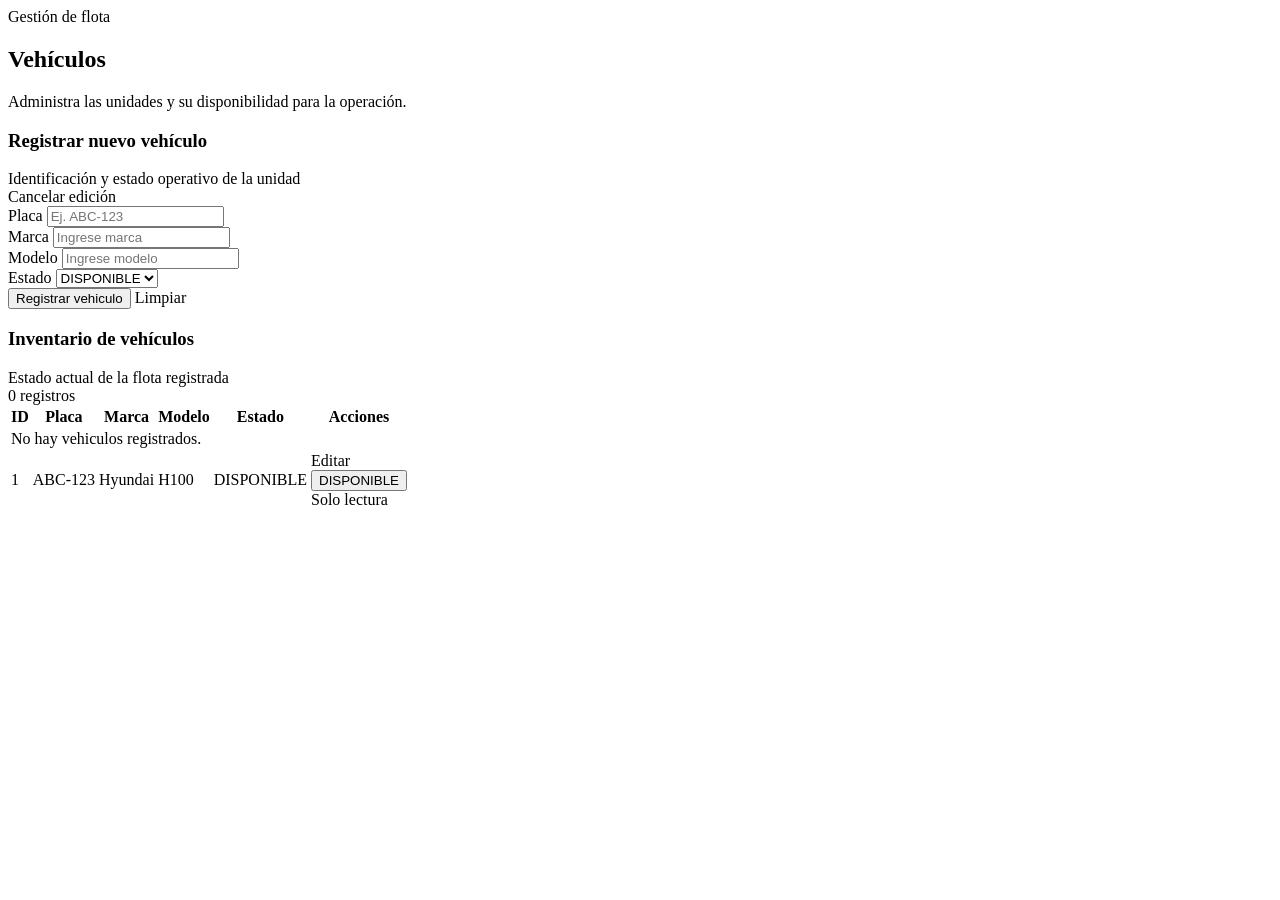
<file: src/main/resources/templates/vehiculos/index.html>
<!DOCTYPE html>
<html lang="es" xmlns:th="http://www.thymeleaf.org">
<head th:replace="~{fragments/layout :: head(${pageTitle})}"></head>
<body>
<div th:replace="~{fragments/layout :: app(${activeMenu}, ${pageTitle}, ~{::main})}">
    <main class="content-wrapper">
        <section class="page-heading">
            <div>
                <span class="page-kicker"><i class="bi bi-truck"></i> Gestión de flota</span>
                <h2>Vehículos</h2>
                <p>Administra las unidades y su disponibilidad para la operación.</p>
            </div>
        </section>

        <div th:if="${success}" class="alert alert-success" th:text="${success}"></div>
        <div th:if="${error}" class="alert alert-danger" th:text="${error}"></div>

        <section class="panel-card form-panel" th:if="${rolSesion == 'ADMIN'}">
            <div class="panel-heading">
                <div>
                    <h3 th:text="${vehiculoForm.idVehiculo == null ? 'Registrar nuevo vehículo' : 'Editar vehículo'}">Registrar nuevo vehículo</h3>
                    <span>Identificación y estado operativo de la unidad</span>
                </div>
                <a th:if="${vehiculoForm.idVehiculo != null}" th:href="@{/vehiculos}" class="btn btn-outline-secondary btn-sm">
                    <i class="bi bi-x-lg"></i> Cancelar edición
                </a>
            </div>

            <form method="post"
                  th:object="${vehiculoForm}"
                  th:action="${vehiculoForm.idVehiculo == null} ? @{/vehiculos} : @{/vehiculos/{id}(id=${vehiculoForm.idVehiculo})}">
                <input type="hidden" th:name="${_csrf.parameterName}" th:value="${_csrf.token}">
                <input type="hidden" th:field="*{idVehiculo}">

                <div class="row g-3">
                    <div class="col-md-6">
                        <label for="placa" class="form-label">Placa</label>
                        <input id="placa" type="text" class="form-control" th:field="*{placa}" placeholder="Ej. ABC-123">
                    </div>
                    <div class="col-md-6">
                        <label for="marca" class="form-label">Marca</label>
                        <input id="marca" type="text" class="form-control" th:field="*{marca}" placeholder="Ingrese marca">
                    </div>
                    <div class="col-md-6">
                        <label for="modelo" class="form-label">Modelo</label>
                        <input id="modelo" type="text" class="form-control" th:field="*{modelo}" placeholder="Ingrese modelo">
                    </div>
                    <div class="col-md-6">
                        <label for="estado" class="form-label">Estado</label>
                        <select id="estado" class="form-select" th:field="*{estado}">
                            <option th:each="estadoItem : ${estados}"
                                    th:value="${estadoItem}"
                                    th:text="${estadoItem}">
                                DISPONIBLE
                            </option>
                        </select>
                    </div>
                </div>

                <div class="form-actions">
                    <button type="submit" class="btn btn-primary">
                        <i class="bi bi-check2-circle"></i>
                        <span th:text="${vehiculoForm.idVehiculo == null ? 'Registrar vehiculo' : 'Guardar cambios'}">
                            Registrar vehiculo
                        </span>
                    </button>
                    <a th:href="@{/vehiculos}" class="btn btn-outline-secondary"><i class="bi bi-arrow-counterclockwise"></i> Limpiar</a>
                </div>
            </form>
        </section>

        <section class="panel-card table-panel vehicle-table">
            <div class="panel-heading">
                <div><h3>Inventario de vehículos</h3><span>Estado actual de la flota registrada</span></div>
                <span class="record-count" th:text="${#lists.size(vehiculos)} + ' registros'">0 registros</span>
            </div>

            <div class="table-responsive">
                <table class="table align-middle">
                    <thead>
                    <tr>
                        <th>ID</th>
                        <th>Placa</th>
                        <th>Marca</th>
                        <th>Modelo</th>
                        <th>Estado</th>
                        <th>Acciones</th>
                    </tr>
                    </thead>
                    <tbody>
                    <tr th:if="${#lists.isEmpty(vehiculos)}">
                        <td colspan="6" class="text-center text-muted py-4">No hay vehiculos registrados.</td>
                    </tr>
                    <tr th:each="vehiculo : ${vehiculos}">
                        <td th:text="${vehiculo.idVehiculo}">1</td>
                        <td th:text="${vehiculo.placa}">ABC-123</td>
                        <td th:text="${vehiculo.marca}">Hyundai</td>
                        <td th:text="${vehiculo.modelo}">H100</td>
                        <td>
                            <span th:class="${vehiculo.estado.name() == 'DISPONIBLE' ? 'status status-success' : (vehiculo.estado.name() == 'MANTENIMIENTO' ? 'status status-warning' : 'status status-danger')}"
                                  th:text="${vehiculo.estado}">
                                DISPONIBLE
                            </span>
                        </td>
                        <td>
                            <div class="action-group"
                                 th:if="${rolSesion == 'ADMIN' and vehiculo.estado.name() != 'ASIGNADO'}">
                                <a th:href="@{/vehiculos/{id}/editar(id=${vehiculo.idVehiculo})}" class="btn btn-outline-primary btn-sm">
                                    <i class="bi bi-pencil"></i> Editar
                                </a>
                                <form th:each="estadoDestino : ${estados}"
                                      th:if="${vehiculo.estado.name() != estadoDestino.name()}"
                                      th:action="@{/vehiculos/{id}/estado(id=${vehiculo.idVehiculo})}"
                                      method="post">
                                    <input type="hidden" th:name="${_csrf.parameterName}" th:value="${_csrf.token}">
                                    <input type="hidden" name="estado" th:value="${estadoDestino}">
                                    <button type="submit"
                                            th:class="${estadoDestino.name() == 'DISPONIBLE' ? 'btn btn-outline-success btn-sm' : (estadoDestino.name() == 'MANTENIMIENTO' ? 'btn btn-outline-warning btn-sm' : 'btn btn-outline-danger btn-sm')}"
                                            th:text="${estadoDestino}">
                                        DISPONIBLE
                                    </button>
                                </form>
                            </div>
                            <span th:unless="${rolSesion == 'ADMIN' and vehiculo.estado.name() != 'ASIGNADO'}"
                                  class="text-muted">Solo lectura</span>
                        </td>
                    </tr>
                    </tbody>
                </table>
            </div>
        </section>
    </main>
</div>
</body>
</html>
</file>
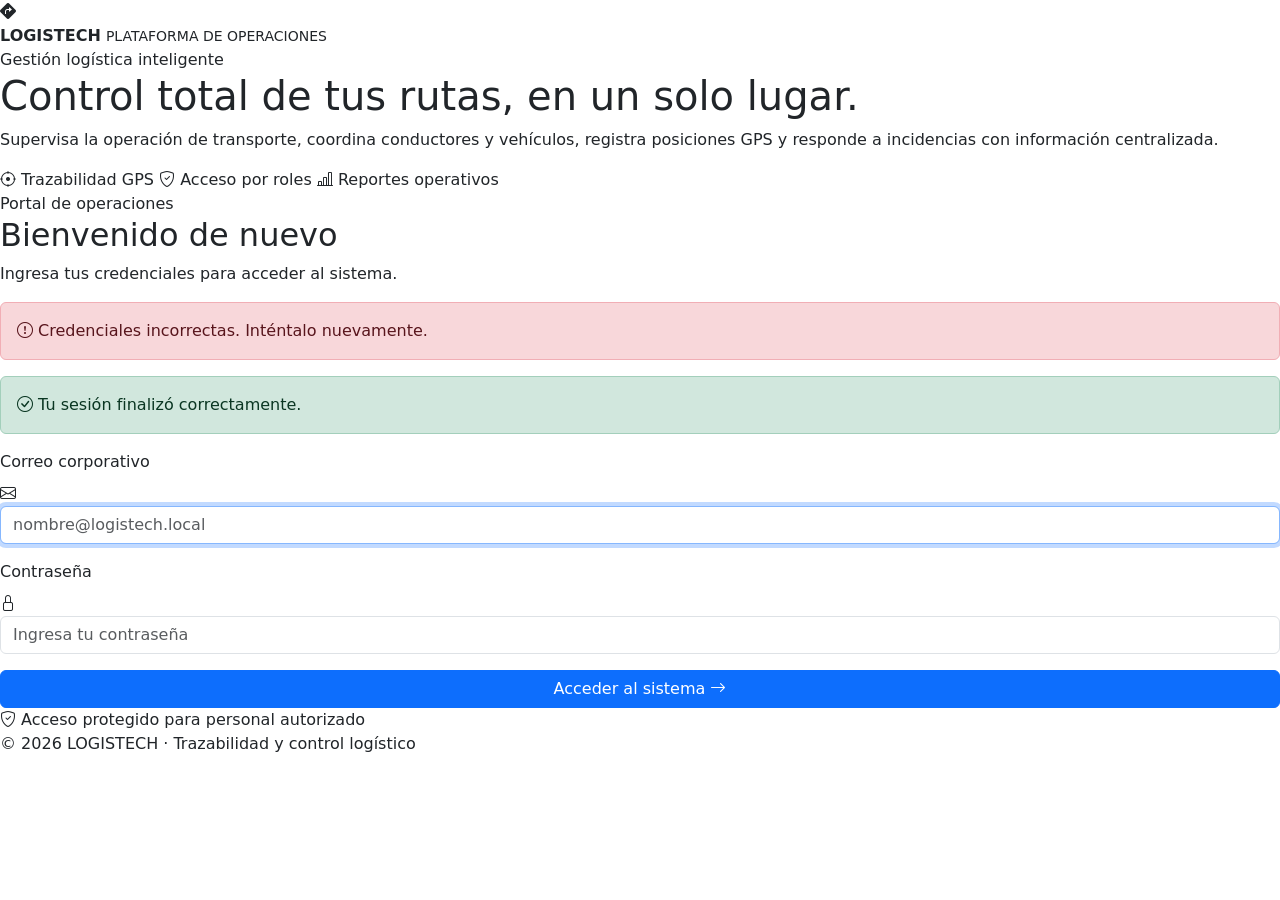
<file: src/main/resources/templates/auth/login.html>
<!DOCTYPE html>
<html lang="es" xmlns:th="http://www.thymeleaf.org">
<head>
    <meta charset="UTF-8">
    <meta name="viewport" content="width=device-width, initial-scale=1">
    <meta name="theme-color" content="#071522">
    <title>Acceso seguro | LOGISTECH</title>
    <link rel="preconnect" href="https://fonts.googleapis.com">
    <link rel="preconnect" href="https://fonts.gstatic.com" crossorigin>
    <link href="https://fonts.googleapis.com/css2?family=Inter:wght@400;500;600;700;800&amp;display=swap" rel="stylesheet">
    <link href="https://cdn.jsdelivr.net/npm/bootstrap@5.3.3/dist/css/bootstrap.min.css" rel="stylesheet">
    <link href="https://cdn.jsdelivr.net/npm/bootstrap-icons@1.11.3/font/bootstrap-icons.min.css" rel="stylesheet">
    <link rel="stylesheet" th:href="@{/css/logistech.css}">
</head>
<body class="login-page">
<main class="login-shell">
    <section class="login-showcase" aria-label="Presentación de LOGISTECH">
        <div class="login-brand">
            <span class="brand-mark" aria-hidden="true"><i class="bi bi-sign-turn-right-fill"></i></span>
            <div>
                <strong>LOGIS<span>TECH</span></strong>
                <small>PLATAFORMA DE OPERACIONES</small>
            </div>
        </div>

        <div class="showcase-copy">
            <span class="showcase-kicker"><span class="live-dot"></span> Gestión logística inteligente</span>
            <h1>Control total de tus rutas, en un solo lugar.</h1>
            <p>Supervisa la operación de transporte, coordina conductores y vehículos, registra posiciones GPS y responde a incidencias con información centralizada.</p>
        </div>

        <div class="showcase-features">
            <span><i class="bi bi-crosshair"></i> Trazabilidad GPS</span>
            <span><i class="bi bi-shield-check"></i> Acceso por roles</span>
            <span><i class="bi bi-bar-chart-line"></i> Reportes operativos</span>
        </div>
    </section>

    <section class="login-access">
        <div class="login-card">
            <header class="login-card-header">
                <span class="eyebrow">Portal de operaciones</span>
                <h2>Bienvenido de nuevo</h2>
                <p>Ingresa tus credenciales para acceder al sistema.</p>
            </header>

            <div th:if="${param.error}" class="alert alert-danger" role="alert">
                <i class="bi bi-exclamation-circle"></i> Credenciales incorrectas. Inténtalo nuevamente.
            </div>
            <div th:if="${param.logout}" class="alert alert-success" role="status">
                <i class="bi bi-check-circle"></i> Tu sesión finalizó correctamente.
            </div>

            <form th:action="@{/login}" method="post">
                <input type="hidden" th:name="${_csrf.parameterName}" th:value="${_csrf.token}">

                <div class="mb-3">
                    <label for="correo" class="form-label">Correo corporativo</label>
                    <div class="input-icon">
                        <i class="bi bi-envelope"></i>
                        <input id="correo" name="correo" type="email" class="form-control"
                               placeholder="nombre@logistech.local" autocomplete="username" required autofocus>
                    </div>
                </div>

                <div class="mb-3">
                    <label for="contrasena" class="form-label">Contraseña</label>
                    <div class="input-icon">
                        <i class="bi bi-lock"></i>
                        <input id="contrasena" name="contrasena" type="password" class="form-control"
                               placeholder="Ingresa tu contraseña" autocomplete="current-password" required>
                    </div>
                </div>

                <button type="submit" class="btn btn-primary w-100">
                    Acceder al sistema <i class="bi bi-arrow-right"></i>
                </button>
            </form>

            <div class="login-help"><i class="bi bi-shield-check"></i> Acceso protegido para personal autorizado</div>
            <div class="login-footer">© 2026 LOGISTECH · Trazabilidad y control logístico</div>
        </div>
    </section>
</main>
</body>
</html>
</file>
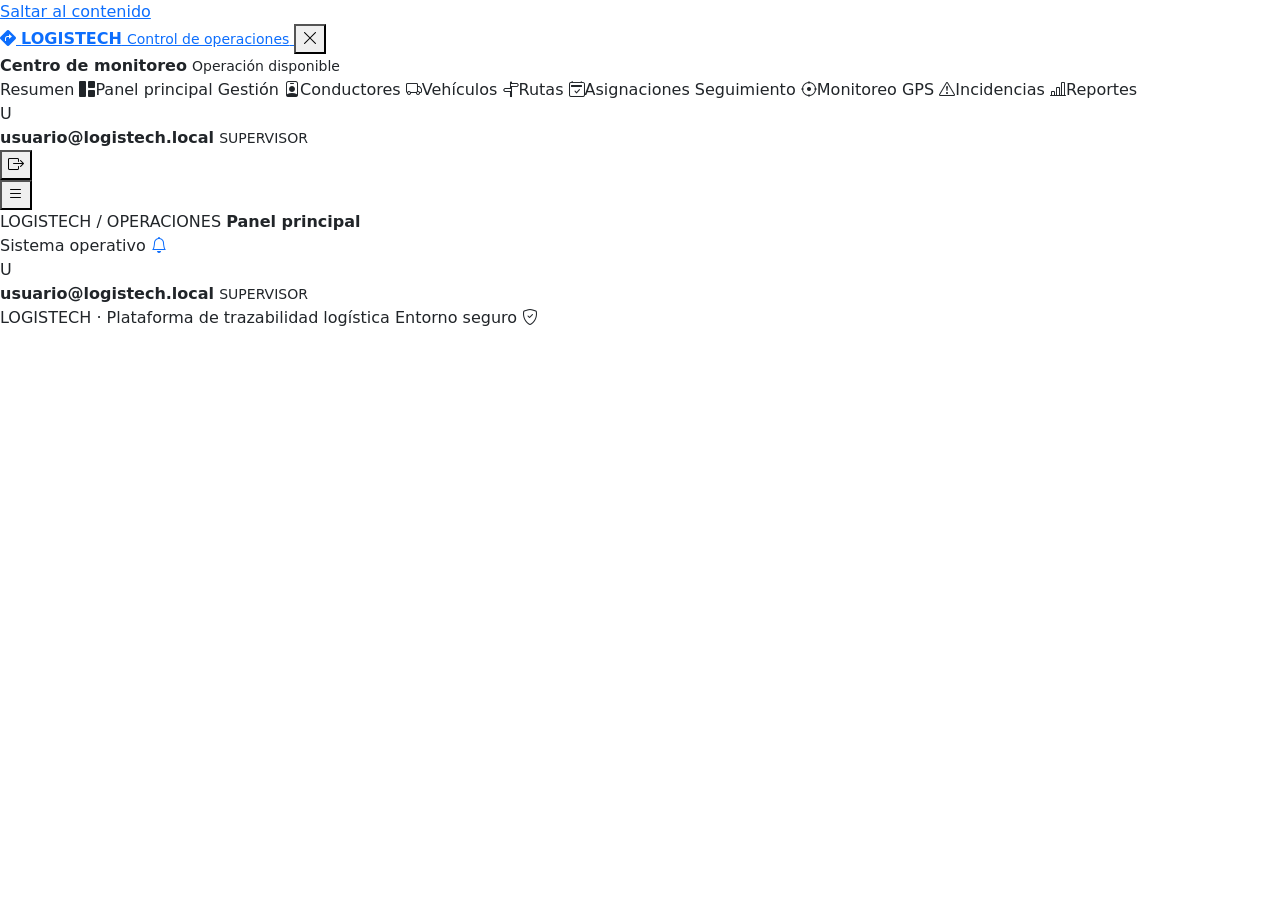
<file: src/main/resources/templates/fragments/layout.html>
<!DOCTYPE html>
<html lang="es" xmlns:th="http://www.thymeleaf.org">
<head th:fragment="head(title)">
    <meta charset="UTF-8">
    <meta name="viewport" content="width=device-width, initial-scale=1">
    <meta name="theme-color" content="#0b1f33">
    <title th:text="${title} + ' | LOGISTECH'">LOGISTECH</title>
    <link rel="preconnect" href="https://fonts.googleapis.com">
    <link rel="preconnect" href="https://fonts.gstatic.com" crossorigin>
    <link href="https://fonts.googleapis.com/css2?family=Inter:wght@400;500;600;700;800&amp;display=swap" rel="stylesheet">
    <link href="https://cdn.jsdelivr.net/npm/bootstrap@5.3.3/dist/css/bootstrap.min.css" rel="stylesheet">
    <link href="https://cdn.jsdelivr.net/npm/bootstrap-icons@1.11.3/font/bootstrap-icons.min.css" rel="stylesheet">
    <link rel="stylesheet" th:href="@{/css/logistech.css}">
</head>
<body>
<a class="skip-link" href="#contenido-principal">Saltar al contenido</a>
<div th:fragment="app(activeMenu, pageTitle, content)" class="app-shell">
    <aside class="sidebar" id="appSidebar" aria-label="Navegación principal">
        <div class="sidebar-brand">
            <a th:href="@{/dashboard}" class="brand" aria-label="LOGISTECH - Inicio">
                <span class="brand-mark" aria-hidden="true"><i class="bi bi-sign-turn-right-fill"></i></span>
                <span class="brand-copy">
                    <strong>LOGIS<span>TECH</span></strong>
                    <small>Control de operaciones</small>
                </span>
            </a>
            <button type="button" class="sidebar-close" data-sidebar-close aria-label="Cerrar menú">
                <i class="bi bi-x-lg"></i>
            </button>
        </div>

        <div class="sidebar-context">
            <span class="live-dot" aria-hidden="true"></span>
            <div>
                <strong>Centro de monitoreo</strong>
                <small>Operación disponible</small>
            </div>
        </div>

        <nav class="side-nav">
            <span class="nav-section-label">Resumen</span>
            <a th:href="@{/dashboard}" th:classappend="${activeMenu == 'dashboard'} ? ' active'">
                <i class="bi bi-grid-1x2-fill nav-icon"></i><span>Panel principal</span>
            </a>

            <span class="nav-section-label">Gestión</span>
            <a th:href="@{/conductores}" th:classappend="${activeMenu == 'conductores'} ? ' active'">
                <i class="bi bi-person-badge nav-icon"></i><span>Conductores</span>
            </a>
            <a th:href="@{/vehiculos}" th:classappend="${activeMenu == 'vehiculos'} ? ' active'">
                <i class="bi bi-truck nav-icon"></i><span>Vehículos</span>
            </a>
            <a th:href="@{/rutas}" th:classappend="${activeMenu == 'rutas'} ? ' active'">
                <i class="bi bi-signpost-split nav-icon"></i><span>Rutas</span>
            </a>
            <a th:href="@{/asignaciones}" th:classappend="${activeMenu == 'asignaciones'} ? ' active'">
                <i class="bi bi-calendar2-check nav-icon"></i><span>Asignaciones</span>
            </a>

            <span class="nav-section-label">Seguimiento</span>
            <a th:href="@{/recorridos}" th:classappend="${activeMenu == 'recorridos'} ? ' active'">
                <i class="bi bi-crosshair nav-icon"></i><span>Monitoreo GPS</span>
            </a>
            <a th:href="@{/incidencias}" th:classappend="${activeMenu == 'incidencias'} ? ' active'">
                <i class="bi bi-exclamation-triangle nav-icon"></i><span>Incidencias</span>
            </a>
            <a th:href="@{/reportes}" th:classappend="${activeMenu == 'reportes'} ? ' active'">
                <i class="bi bi-bar-chart-line nav-icon"></i><span>Reportes</span>
            </a>
        </nav>

        <div class="sidebar-footer">
            <div class="sidebar-user">
                <span class="user-avatar" th:text="${#strings.isEmpty(usuarioSesion) ? 'LT' : #strings.toUpperCase(#strings.substring(usuarioSesion, 0, 1))}">U</span>
                <div>
                    <strong th:text="${usuarioSesion ?: 'Usuario LOGISTECH'}">usuario@logistech.local</strong>
                    <small th:text="${rolSesion ?: 'USUARIO'}">SUPERVISOR</small>
                </div>
            </div>
            <form th:action="@{/logout}" method="post" class="logout-form">
                <input type="hidden" th:name="${_csrf.parameterName}" th:value="${_csrf.token}">
                <button type="submit" title="Cerrar sesión" aria-label="Cerrar sesión">
                    <i class="bi bi-box-arrow-right"></i>
                </button>
            </form>
        </div>
    </aside>
    <div class="sidebar-backdrop" data-sidebar-close></div>

    <section class="main-panel">
        <header class="topbar">
            <div class="topbar-start">
                <button type="button" class="menu-toggle" data-sidebar-open aria-label="Abrir menú">
                    <i class="bi bi-list"></i>
                </button>
                <div>
                    <span class="topbar-eyebrow">LOGISTECH / OPERACIONES</span>
                    <strong class="topbar-title" th:text="${pageTitle}">Panel principal</strong>
                </div>
            </div>
            <div class="topbar-actions">
                <span class="system-status"><span class="live-dot"></span> Sistema operativo</span>
                <a th:href="@{/incidencias}" class="topbar-icon" title="Ver incidencias" aria-label="Ver incidencias">
                    <i class="bi bi-bell"></i>
                </a>
                <div class="topbar-profile">
                    <span class="user-avatar" th:text="${#strings.isEmpty(usuarioSesion) ? 'LT' : #strings.toUpperCase(#strings.substring(usuarioSesion, 0, 1))}">U</span>
                    <div>
                        <strong th:text="${usuarioSesion ?: 'Usuario LOGISTECH'}">usuario@logistech.local</strong>
                        <small th:text="${rolSesion ?: 'USUARIO'}">SUPERVISOR</small>
                    </div>
                </div>
            </div>
        </header>
        <div id="contenido-principal" class="content-wrapper" th:replace="${content}">
            <main></main>
        </div>
        <footer class="app-footer">
            <span>LOGISTECH · Plataforma de trazabilidad logística</span>
            <span>Entorno seguro <i class="bi bi-shield-check"></i></span>
        </footer>
    </section>
</div>
<script src="https://cdn.jsdelivr.net/npm/bootstrap@5.3.3/dist/js/bootstrap.bundle.min.js"></script>
<script th:src="@{/js/logistech.js}"></script>
</body>
</html>
</file>
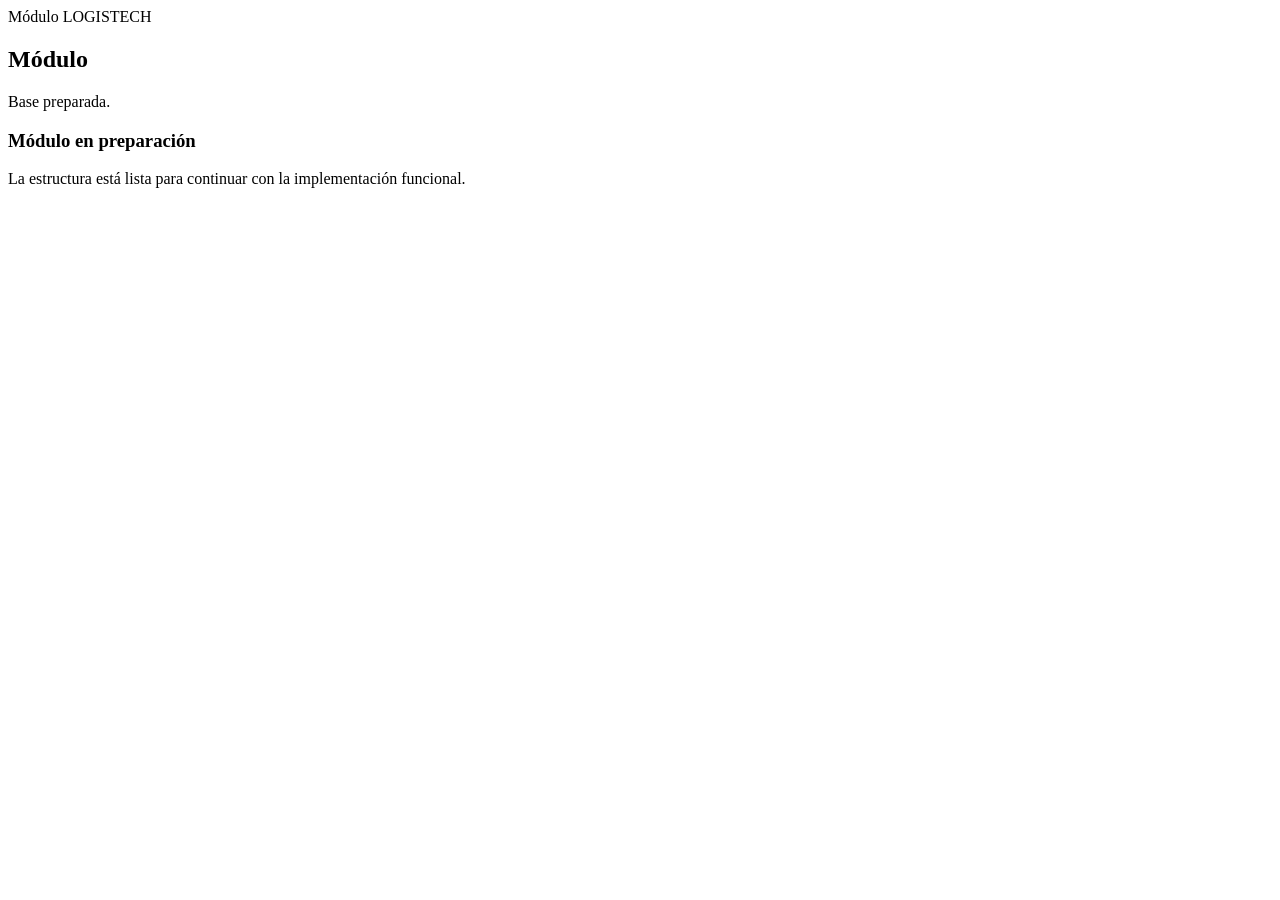
<file: src/main/resources/templates/modules/placeholder.html>
<!DOCTYPE html>
<html lang="es" xmlns:th="http://www.thymeleaf.org">
<head th:replace="~{fragments/layout :: head(${modulo.titulo()})}"></head>
<body>
<div th:replace="~{fragments/layout :: app(${modulo.menuActivo()}, ${modulo.titulo()}, ~{::main})}">
    <main class="content-wrapper">
        <section class="page-heading">
            <div>
                <span class="page-kicker"><i class="bi bi-box"></i> Módulo LOGISTECH</span>
                <h2 th:text="${modulo.titulo()}">Módulo</h2>
                <p th:text="${modulo.descripcion()}">Base preparada.</p>
            </div>
        </section>

        <section class="panel-card empty-state">
            <span class="metric-icon"><i class="bi bi-tools"></i></span>
            <h3>Módulo en preparación</h3>
            <p>La estructura está lista para continuar con la implementación funcional.</p>
        </section>
    </main>
</div>
</body>
</html>
</file>
